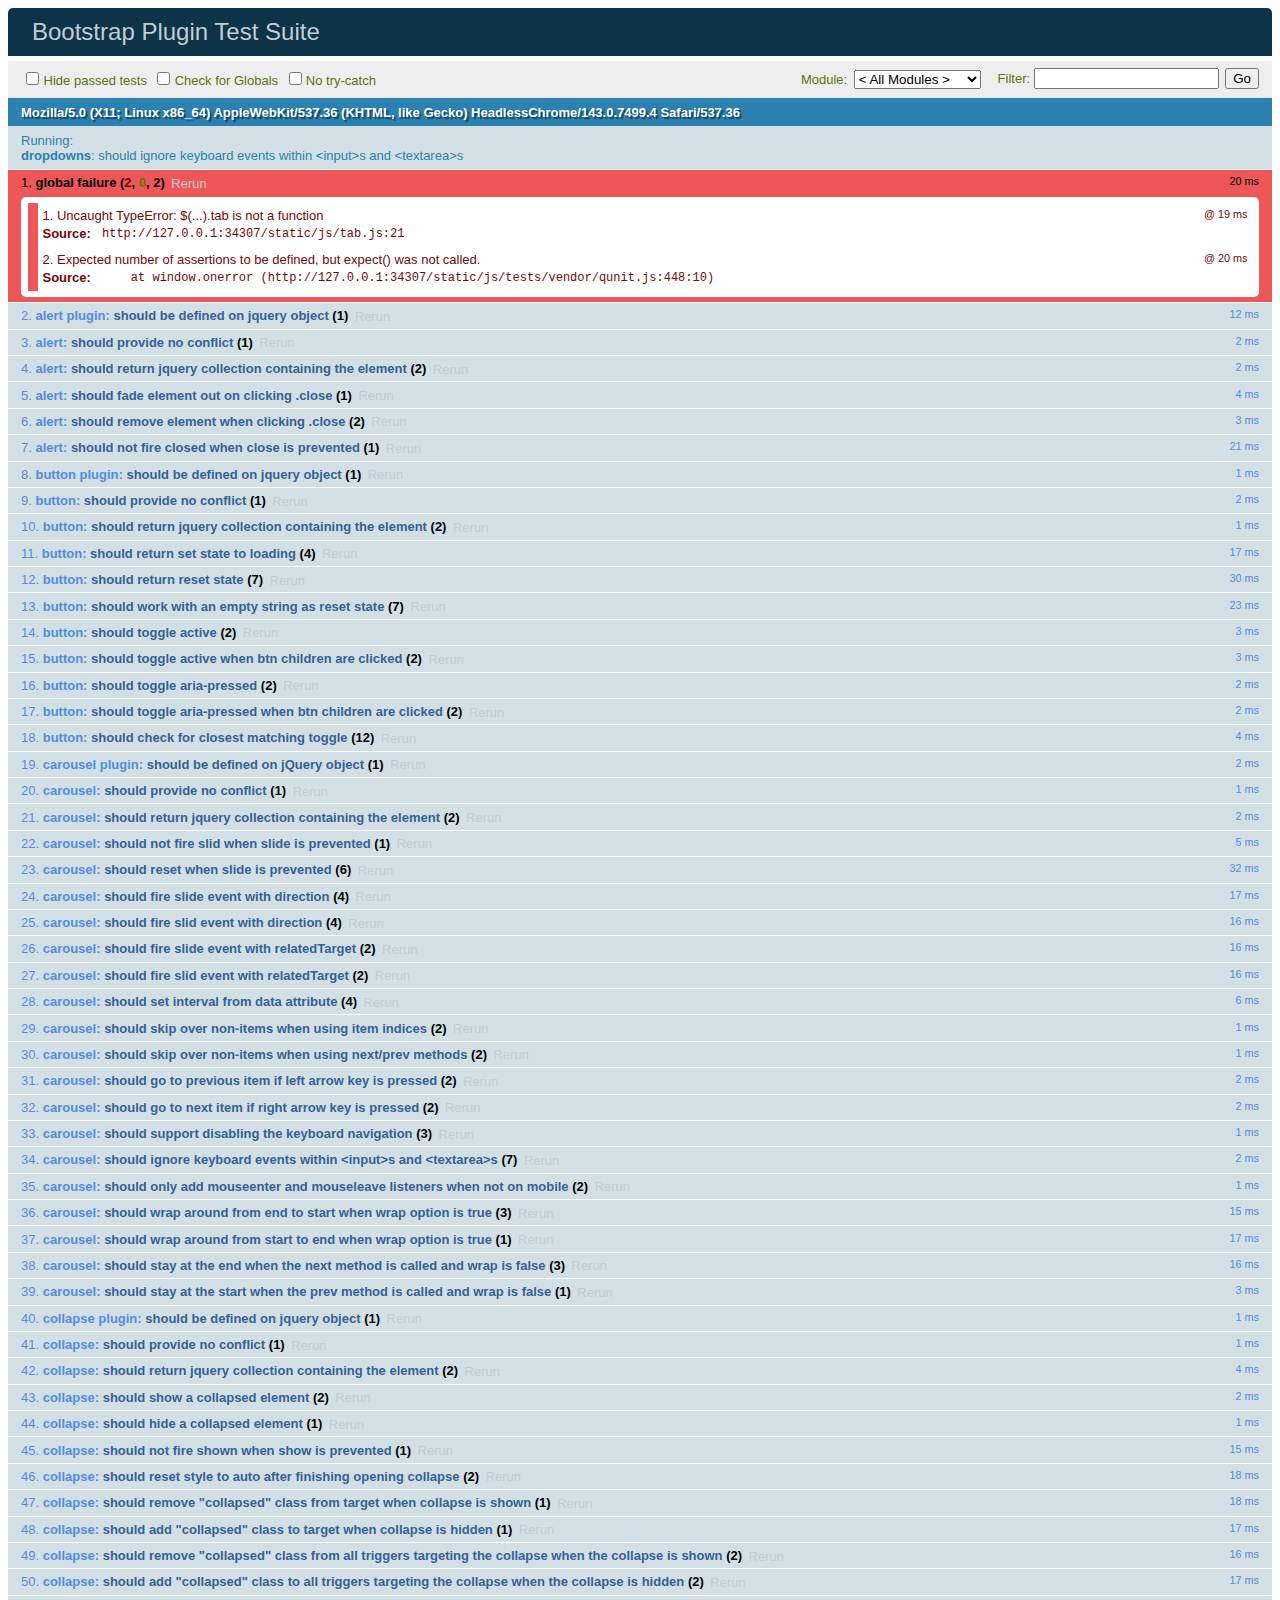
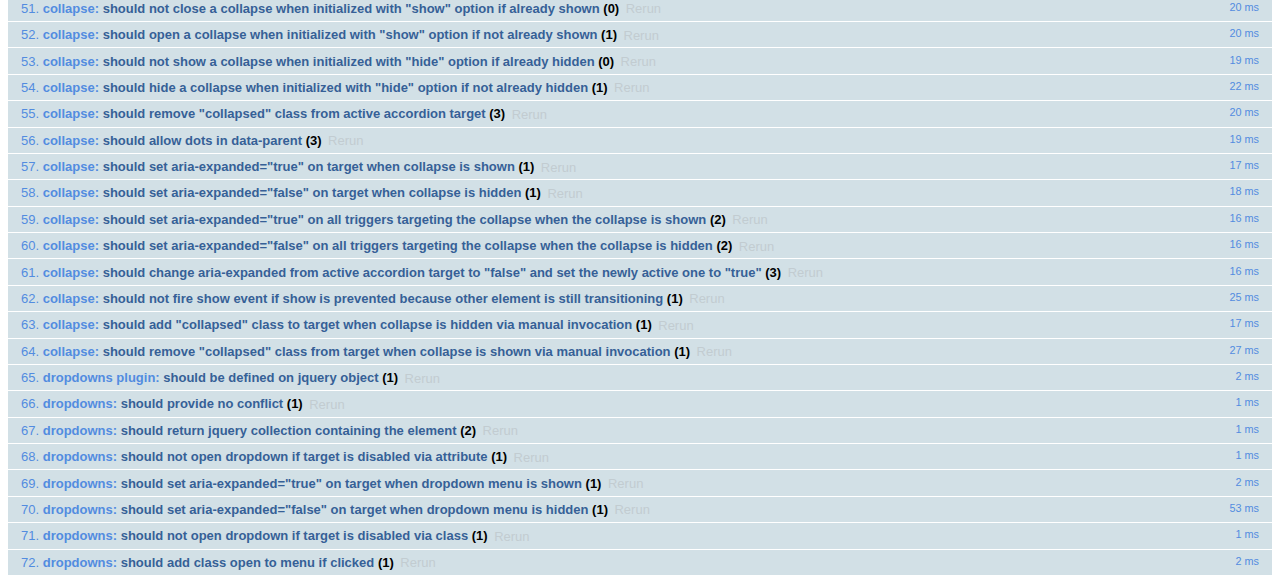
<file: static/js/tests/index.html>
<!DOCTYPE html>
<html>
  <head>
    <meta charset="utf-8">
    <title>Bootstrap Plugin Test Suite</title>
    <meta name="viewport" content="width=device-width, initial-scale=1">

    <!-- jQuery -->
    <script src="vendor/jquery.min.js"></script>
    <script>
      // Disable jQuery event aliases to ensure we don't accidentally use any of them
      (function () {
        var eventAliases = [
          'blur',
          'focus',
          'focusin',
          'focusout',
          'load',
          'resize',
          'scroll',
          'unload',
          'click',
          'dblclick',
          'mousedown',
          'mouseup',
          'mousemove',
          'mouseover',
          'mouseout',
          'mouseenter',
          'mouseleave',
          'change',
          'select',
          'submit',
          'keydown',
          'keypress',
          'keyup',
          'error',
          'contextmenu',
          'hover',
          'bind',
          'unbind',
          'delegate',
          'undelegate'
        ]
        for (var i = 0; i < eventAliases.length; i++) {
          $.fn[eventAliases[i]] = undefined
        }
      })()
    </script>

    <!-- QUnit -->
    <link rel="stylesheet" href="vendor/qunit.css" media="screen">
    <script src="vendor/qunit.js"></script>
    <script>
      // See https://github.com/axemclion/grunt-saucelabs#test-result-details-with-qunit
      var log = []
      // Require assert.expect in each test
      QUnit.config.requireExpects = true
      QUnit.done(function (testResults) {
        var tests = []
        for (var i = 0, len = log.length; i < len; i++) {
          var details = log[i]
          tests.push({
            name: details.name,
            result: details.result,
            expected: details.expected,
            actual: details.actual,
            source: details.source
          })
        }
        testResults.tests = tests

        window.global_test_results = testResults
      })

      QUnit.testStart(function (testDetails) {
        $(window).scrollTop(0)
        QUnit.log(function (details) {
          if (!details.result) {
            details.name = testDetails.name
            log.push(details)
          }
        })
      })

      // Cleanup
      QUnit.testDone(function () {
        $('#qunit-fixture').empty()
        $('#modal-test, .modal-backdrop').remove()
      })

      // Display fixture on-screen on iOS to avoid false positives
      if (/iPhone|iPad|iPod/.test(navigator.userAgent)) {
        QUnit.begin(function() {
          $('#qunit-fixture').css({ top: 0, left: 0 })
        })

        QUnit.done(function () {
          $('#qunit-fixture').css({ top: '', left: '' })
        })
      }

      // Disable deprecated global QUnit method aliases in preparation for QUnit v2
      (function () {
        var methodNames = [
          'async',
          'asyncTest',
          'deepEqual',
          'equal',
          'expect',
          'module',
          'notDeepEqual',
          'notEqual',
          'notPropEqual',
          'notStrictEqual',
          'ok',
          'propEqual',
          'push',
          'start',
          'stop',
          'strictEqual',
          'test',
          'throws'
        ];
        for (var i = 0; i < methodNames.length; i++) {
          var methodName = methodNames[i];
          window[methodName] = undefined;
        }
      })();
    </script>

    <!-- Plugin sources -->
    <script>$.support.transition = false</script>
    <script src="../../js/alert.js"></script>
    <script src="../../js/button.js"></script>
    <script src="../../js/carousel.js"></script>
    <script src="../../js/collapse.js"></script>
    <script src="../../js/dropdown.js"></script>
    <script src="../../js/modal.js"></script>
    <script src="../../js/scrollspy.js"></script>
    <script src="../../js/tab.js"></script>
    <script src="../../js/tooltip.js"></script>
    <script src="../../js/popover.js"></script>
    <script src="../../js/affix.js"></script>

    <!-- Unit tests -->
    <script src="unit/alert.js"></script>
    <script src="unit/button.js"></script>
    <script src="unit/carousel.js"></script>
    <script src="unit/collapse.js"></script>
    <script src="unit/dropdown.js"></script>
    <script src="unit/modal.js"></script>
    <script src="unit/scrollspy.js"></script>
    <script src="unit/tab.js"></script>
    <script src="unit/tooltip.js"></script>
    <script src="unit/popover.js"></script>
    <script src="unit/affix.js"></script>

  </head>
  <body>
    <div id="qunit-container">
      <div id="qunit"></div>
      <div id="qunit-fixture"></div>
    </div>
  </body>
</html>
</file>
<file: static/js/tests/vendor/qunit.css>
/*!
 * QUnit 1.17.1
 * http://qunitjs.com/
 *
 * Copyright jQuery Foundation and other contributors
 * Released under the MIT license
 * http://jquery.org/license
 *
 * Date: 2015-01-20T19:39Z
 */

/** Font Family and Sizes */

#qunit-tests, #qunit-header, #qunit-banner, #qunit-testrunner-toolbar, #qunit-userAgent, #qunit-testresult {
	font-family: "Helvetica Neue Light", "HelveticaNeue-Light", "Helvetica Neue", Calibri, Helvetica, Arial, sans-serif;
}

#qunit-testrunner-toolbar, #qunit-userAgent, #qunit-testresult, #qunit-tests li { font-size: small; }
#qunit-tests { font-size: smaller; }


/** Resets */

#qunit-tests, #qunit-header, #qunit-banner, #qunit-userAgent, #qunit-testresult, #qunit-modulefilter {
	margin: 0;
	padding: 0;
}


/** Header */

#qunit-header {
	padding: 0.5em 0 0.5em 1em;

	color: #8699A4;
	background-color: #0D3349;

	font-size: 1.5em;
	line-height: 1em;
	font-weight: 400;

	border-radius: 5px 5px 0 0;
}

#qunit-header a {
	text-decoration: none;
	color: #C2CCD1;
}

#qunit-header a:hover,
#qunit-header a:focus {
	color: #FFF;
}

#qunit-testrunner-toolbar label {
	display: inline-block;
	padding: 0 0.5em 0 0.1em;
}

#qunit-banner {
	height: 5px;
}

#qunit-testrunner-toolbar {
	padding: 0.5em 1em 0.5em 1em;
	color: #5E740B;
	background-color: #EEE;
	overflow: hidden;
}

#qunit-userAgent {
	padding: 0.5em 1em 0.5em 1em;
	background-color: #2B81AF;
	color: #FFF;
	text-shadow: rgba(0, 0, 0, 0.5) 2px 2px 1px;
}

#qunit-modulefilter-container {
	float: right;
	padding: 0.2em;
}

.qunit-url-config {
	display: inline-block;
	padding: 0.1em;
}

.qunit-filter {
	display: block;
	float: right;
	margin-left: 1em;
}

/** Tests: Pass/Fail */

#qunit-tests {
	list-style-position: inside;
}

#qunit-tests li {
	padding: 0.4em 1em 0.4em 1em;
	border-bottom: 1px solid #FFF;
	list-style-position: inside;
}

#qunit-tests > li {
	display: none;
}

#qunit-tests li.running,
#qunit-tests li.pass,
#qunit-tests li.fail,
#qunit-tests li.skipped {
	display: list-item;
}

#qunit-tests.hidepass li.running,
#qunit-tests.hidepass li.pass {
	display: none;
}

#qunit-tests li strong {
	cursor: pointer;
}

#qunit-tests li.skipped strong {
	cursor: default;
}

#qunit-tests li a {
	padding: 0.5em;
	color: #C2CCD1;
	text-decoration: none;
}
#qunit-tests li a:hover,
#qunit-tests li a:focus {
	color: #000;
}

#qunit-tests li .runtime {
	float: right;
	font-size: smaller;
}

.qunit-assert-list {
	margin-top: 0.5em;
	padding: 0.5em;

	background-color: #FFF;

	border-radius: 5px;
}

.qunit-collapsed {
	display: none;
}

#qunit-tests table {
	border-collapse: collapse;
	margin-top: 0.2em;
}

#qunit-tests th {
	text-align: right;
	vertical-align: top;
	padding: 0 0.5em 0 0;
}

#qunit-tests td {
	vertical-align: top;
}

#qunit-tests pre {
	margin: 0;
	white-space: pre-wrap;
	word-wrap: break-word;
}

#qunit-tests del {
	background-color: #E0F2BE;
	color: #374E0C;
	text-decoration: none;
}

#qunit-tests ins {
	background-color: #FFCACA;
	color: #500;
	text-decoration: none;
}

/*** Test Counts */

#qunit-tests b.counts                       { color: #000; }
#qunit-tests b.passed                       { color: #5E740B; }
#qunit-tests b.failed                       { color: #710909; }

#qunit-tests li li {
	padding: 5px;
	background-color: #FFF;
	border-bottom: none;
	list-style-position: inside;
}

/*** Passing Styles */

#qunit-tests li li.pass {
	color: #3C510C;
	background-color: #FFF;
	border-left: 10px solid #C6E746;
}

#qunit-tests .pass                          { color: #528CE0; background-color: #D2E0E6; }
#qunit-tests .pass .test-name               { color: #366097; }

#qunit-tests .pass .test-actual,
#qunit-tests .pass .test-expected           { color: #999; }

#qunit-banner.qunit-pass                    { background-color: #C6E746; }

/*** Failing Styles */

#qunit-tests li li.fail {
	color: #710909;
	background-color: #FFF;
	border-left: 10px solid #EE5757;
	white-space: pre;
}

#qunit-tests > li:last-child {
	border-radius: 0 0 5px 5px;
}

#qunit-tests .fail                          { color: #000; background-color: #EE5757; }
#qunit-tests .fail .test-name,
#qunit-tests .fail .module-name             { color: #000; }

#qunit-tests .fail .test-actual             { color: #EE5757; }
#qunit-tests .fail .test-expected           { color: #008000; }

#qunit-banner.qunit-fail                    { background-color: #EE5757; }

/*** Skipped tests */

#qunit-tests .skipped {
	background-color: #EBECE9;
}

#qunit-tests .qunit-skipped-label {
	background-color: #F4FF77;
	display: inline-block;
	font-style: normal;
	color: #366097;
	line-height: 1.8em;
	padding: 0 0.5em;
	margin: -0.4em 0.4em -0.4em 0;
}

/** Result */

#qunit-testresult {
	padding: 0.5em 1em 0.5em 1em;

	color: #2B81AF;
	background-color: #D2E0E6;

	border-bottom: 1px solid #FFF;
}
#qunit-testresult .module-name {
	font-weight: 700;
}

/** Fixture */

#qunit-fixture {
	position: absolute;
	top: -10000px;
	left: -10000px;
	width: 1000px;
	height: 1000px;
}
</file>
